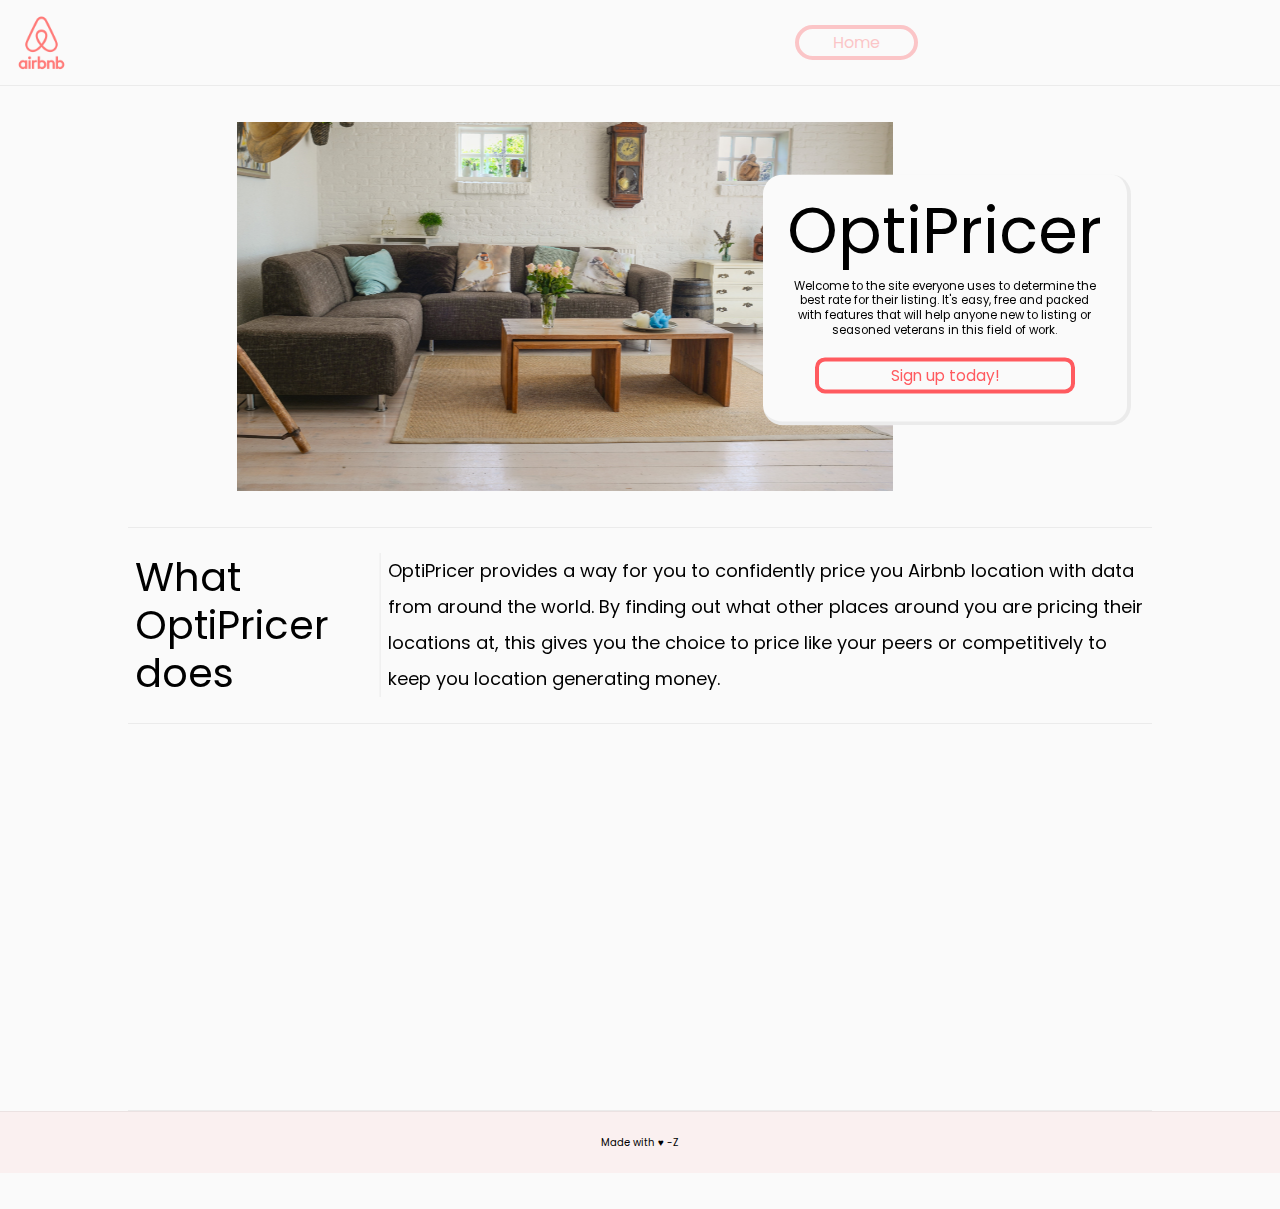
<file: index.html>
<!DOCTYPE html>
    <head>
        <meta charset="utf-8">
        <title>Landing Page</title>
        <meta name="viewport" content="width=device-width, initial-scale=1">
        <link rel="stylesheet" href="./styles/index.css">
    </head>
    <body>
        <header>
            <div id="logo"  >
                <img src="assets/images/logo.png" alt="red airbnb logo">
            </div>
            <nav id="navbar">
                <a href="./index.html" class="nav-button">Home</a>
                <a href="./about.html" class="nav-button">About</a>
                <a href="" id="last" class="nav-button">Sign In</a> 
            </nav>
            </div>
        </header>
        <div id="big-box">

            <section id="top-landing">
                <div id="top">
                    <img id="landing-img" src="./assets/images/top-img.jpg" alt="living room with a couch, coffee table, paintings and other knick-knacks">
                    <div id="top-welcome" >
                        <h1 id="ani">OptiPricer</h1>
                        <p>
                            Welcome to the site everyone uses to determine the best rate for their listing. It's easy, free and packed with features that 
                            will help anyone new to listing or seasoned veterans in this field of work.
                        </p>
                        <a>Sign up today!</a>
                    </div>
                </div>
            </section>

            <section id="product-description">
                <h3 id="product-description-title">What OptiPricer does</h3>
                <p id="product-description-content"> 
                    OptiPricer provides a way for you to confidently price you Airbnb location with data from around the world. 
                    By finding out what other places around you are pricing their locations at, this gives you the choice
                    to price like your peers or competitively to keep you location generating money.
                </p>
            </section>

            <section id="feature-set">
                <div class="cards">
                    <img src="./assets/icons/placeholder.png" alt="">
                    <h3>See Local Prices</h3>
                    <p>View local pricing from anywhere around the world</p>
                </div>
                <div class="cards">
                    <img src="./assets/icons/house.png" alt="">
                    <h3>Price Better</h3>
                    <p>Just by inputting your location information, OptiPricer can provide you the best price</p>
                </div>
                <div class="cards">
                    <img src="./assets/icons/photo-camera.png" alt="">
                    <h3>Add Photos</h3>
                    <p>Show off your location with photos in Optipricer</p>

                </div>
            </section>

        </div>
        <footer>
            Made with &#9829; -Z 
        </footer>
        <script src="https://cdnjs.cloudflare.com/ajax/libs/gsap/3.3.4/gsap.min.js"></script>
        <script src="./scripts/index.js"></script>
    </body>
</html>
</file>
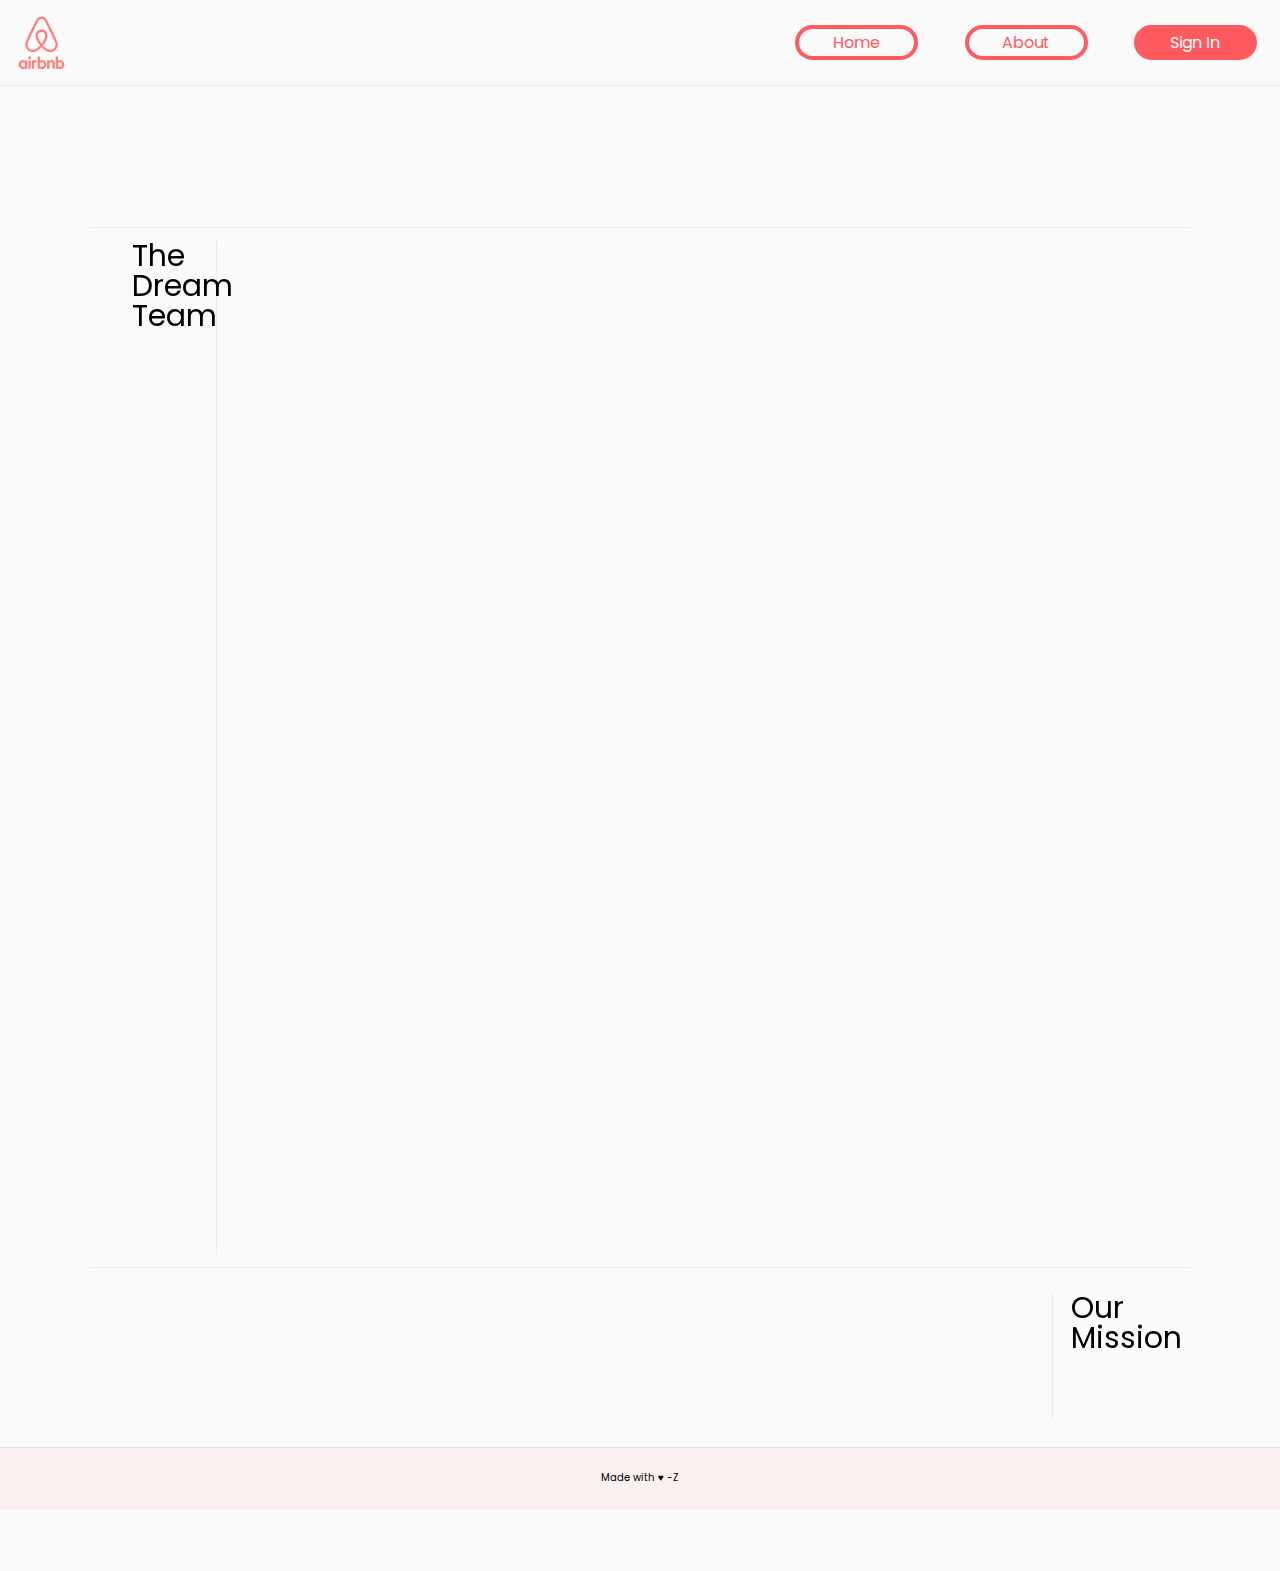
<file: about.html>
<!DOCTYPE html>
    <head>
        <meta charset="utf-8">
        <title>About Page</title>
        <meta name="viewport" content="width=device-width, initial-scale=1">
        <link rel="stylesheet" href="./styles/index.css">
    </head>
    <body>
        <header>
            <div id="logo"  >
                <img src="assets/images/logo.png" alt="red airbnb logo">
            </div>
            <nav id="navbar">
                <a href="./index.html">Home</a>
                <a href="./about.html">About</a>
                <a href="" id="last">Sign In</a> 
            </nav>
            </div>
        </header>
        <div id="big-box">

            <section id="top-about" >
                    <h2 class="cards">About Us</h2>
            </section>

            <section id="team">
                <div id="team-title">
                    <h3>The Dream Team</h3>
                </div>
                <div id="team-list">
                    <div class="cards">
                        <img src="./assets/images/9.PNG" alt="">
                        <h3>Dalton<br>Miller</h3>
                        <p>UI Designer</p>
                    </div>
                    <div class="cards">
                        <img src="./assets/images/5.PNG" alt="">
                        <h3>Edward<br>Przezdziecki</h3>
                        <p>Data Engineer</p>
                    </div>
                    <div class="cards">
                        <img src="./assets/images/11.PNG" alt="">
                        <h3>Griffin<br>Wilson </h3>
                        <p>ML Engineer</p>
                    </div>
                    <div class="cards">
                        <img src="./assets/images/12.PNG" alt="">
                        <h3>Lyndsi<br>Williams</h3>
                        <p>Project Lead</p>
                    </div>
                    <div class="cards">
                        <img src="./assets/images/7.PNG" alt="">
                        <h3>Nicole<br>Osborn</h3>
                        <p>React Specialist</p>
                    </div>
                    <div class="cards">
                        <img src="./assets/images/6.PNG" alt="">
                        <h3>Shayne<br>Smith</h3>
                        <p>Back End Specialist</p>
                    </div>
                    <div class="cards">
                        <img src="./assets/images/8.PNG" alt="">
                        <h3>Siegfried<br>Pham-Jaeckel</h3>
                        <p>React Specialist</p>
                    </div>
                    <div class="cards">
                        <img src="./assets/images/10.PNG" alt="">
                        <h3>Travis<br>Cain</h3>
                        <p>ML Engineer</p>
                    </div>
                    <div class="cards">
                        <img src="./assets/images/13.PNG" alt="">
                        <h3>Zavier<br>Guadalupe</h3>
                        <p>UI Designer</p>
                    </div>
                </div>
            </section>

            <section id="mission">
                <div id="mission-content">
                    <p class="cards">
                        We were tired of listing our properties lower than what our neighbors have been. 
                        We wanted a way to find out what was the best price we could list our properties for. 
                        So, our awesome team of devs created a site that will benefit mankind for years to come.
                        We utilize the top tier technologies from around the world and created the best-in-class listing research site so that you will never list below what you are worth ever again.
                    </p>
                </div>
                <div id="mission-title"> 
                    <h3>Our<br>Mission</h3>
                </div>
            </section>

        </div>
        <footer>
            Made with &#9829; -Z
        </footer>
        <script src="https://cdnjs.cloudflare.com/ajax/libs/gsap/3.3.4/gsap.min.js"></script>
        <script src="./scripts/index.js"></script>
    </body>
</html>
</file>
<file: styles/index.css>
/* http://meyerweb.com/eric/tools/css/reset/ 
   v2.0 | 20110126
   License: none (public domain)
*/
@import url(https://fonts.googleapis.com/css2?family=Poppins:wght@500&display=swap);/*font-family: 'Poppins', sans-serif;*/

html, body, div, span, applet, object, iframe,
h1, h2, h3, h4, h5, h6, p, blockquote, pre,
a, abbr, acronym, address, big, cite, code,
del, dfn, em, img, ins, kbd, q, s, samp,
small, strike, strong, sub, sup, tt, var,
b, u, i, center,
dl, dt, dd, ol, ul, li,
fieldset, form, label, legend,
table, caption, tbody, tfoot, thead, tr, th, td,
article, aside, canvas, details, embed, 
figure, figcaption, footer, header, hgroup, 
menu, nav, output, ruby, section, summary,
time, mark, audio, video {
	margin: 0;
	padding: 0;
	font: inherit;
    vertical-align: baseline;

}
/* HTML5 display-role reset for older browsers */
article, aside, details, figcaption, figure, 
footer, header, hgroup, menu, nav, section {
	display: block;
}
body {
    line-height: 1;
    min-height: 100vh;
    display: flex;
    flex-direction: column;
}
ol, ul {
	list-style: none;
}
blockquote, q {
	quotes: none;
}
blockquote:before, blockquote:after,
q:before, q:after {
	content: '';
	content: none;
}
table {
	border-collapse: collapse;
	border-spacing: 0;
}
/* ----------------------my stuff here---------------------- */
*{
    /* border:1px solid grey;   */

}
html{
    font-size: 62.5%;
    font-family: 'Poppins', sans-serif;
    background-color: rgb(250, 250, 250);
}

header{
    display: flex;
    align-items: center;
    font-size: 2.4rem;
    width: 100%;
    border-bottom: 1px solid rgba(105, 105, 105, 0.1);
}
header *{
    margin: 1% 0;
}
header #logo{
    display: flex;
    margin-left: 1%;
    width: 9%;
}
header #logo img{
    width: 50%;
}
header #navbar{
    display: flex;
    justify-content: flex-end;
    font-size: 1.6rem;
    width: 90%;
}
header #navbar a{
    width: 10%;
    font-size: 1.6rem;
    margin: 0 2%;
    text-align: center;
    border: 4px solid#FF5A5F;
    border-radius: 20px;
    padding: 0.5% 0;
    text-decoration: none;
    color: #FF5A5F;
    transition: all .3s ease-in-out;
    
}
header #navbar #last{
    background-color: #FF5A5F;
    color: white;
}
header #navbar #last:hover{
    background-color: #eb5358;
    color: white;
    border: 4px solid#eb5358;
}
header #navbar a:hover{
    background: #FF5A5F;;
    color: white;
    transition: all .3s ease-in-out;
}
#big-box{
    display: flex;
    flex-wrap: wrap;
    justify-content: center;
}
section{
    display: flex;
    justify-content: center;
    border-bottom: 1px solid rgba(105, 105, 105, 0.1);
    width: 80%;
}

/* top section */
#top {
    display: flex;
    margin: 2% 0;
    width: 80%;
    align-items: center;
    padding: 1.5% 0;
}
#top img{
    width: 80%;
}
#top-welcome{
    display: flex;
    flex-direction: column ;
    align-items: center;
    margin-left: -15%;
    background-color: rgb(250, 250, 250);
    border-bottom: 4px solid rgba(105, 105, 105, 0.1);
    border-right: 4px solid rgba(105, 105, 105, 0.1);
    border-radius: 20px;
    text-align: center;
    padding: 3%;

}
#top-welcome h1{
    font-size: 5vw;
    text-align: center;
    color: black;
}
#top-welcome p{
    font-size: 0.9vw;
    margin: 5% 0;
    line-height: 1.3;
}
#top-welcome a{
    width: 80%;
    margin: 1% 2%;
    text-align: center;
    border: 4px solid#FF5A5F;;
    border-radius: 10px;
    padding: 0.5% 0;
    text-decoration: none;
    color: #FF5A5F;
    transition: all .3s ease-in-out;
    font-size: 1.2vw;
    padding: 2% 0;
    
}
#top-welcome a:hover{
    background: #FF5A5F;;
    color: white;
    border: 4px solid white;
    transition: all .3s ease-in-out;
    cursor: pointer;
}

/* product description */
#product-description{
    display: flex;
    align-items: center;
    padding: 2% 0;
}
#product-description h3{
    font-size: 4rem;
    border-right: 1px solid rgba(105, 105, 105, 0.1);
    padding-right: 5%;
    line-height: 1.2;
}
#product-description p{
    font-size: 1.8rem;
    line-height: 2;
    padding-left: 2%;
}

/* list section */
#feature-set {
    display: flex;
    font-size: 3rem;
    justify-content: space-around;
}
#feature-set div{
    display: flex;
    flex-direction: column;
    align-items: center;
    width: 25%;
    border-bottom: 4px solid rgba(105, 105, 105, 0.1);
    border-right: 4px solid rgba(105, 105, 105, 0.1);
    border-radius: 20px;
    text-align: center;
    justify-content: baseline   ;    
    padding: 2% 0;
    margin: 5% 0;
}
#feature-set img{
    width: 10rem; 
    height: 10rem;
}
#feature-set h3{
    margin: 5% 0;
    color: #FF5A5F;

}
#feature-set p{
    font-size: 1.6rem;
    width: 80%;
    line-height: 1.3;
}
/* footer section */
footer {
    display: flex;
    justify-content: center;
    width: 100%;
    align-content: center;
    padding: 2% 0;
    border-top: 1px solid rgba(105, 105, 105, 0.1);
    background-color: #ff5a6010;
    margin-top: auto;
    /* font-size: 2em; */

}


@media (max-width: 800px) {
    header{ 
        width: 100%;
    }
    header #navbar a{
        font-size: 1.2rem;
        border: 2px solid #FF5A5F;
    }
    #top-landing{
        padding-bottom: 10%;
    }
    #top{
        flex-wrap: wrap;
        justify-content: space-evenly;
        width: 90%;
        margin-top: 8%;
    }
    #top h1{
        font-size: 8rem;
    }
    #top div{
        width:100%;
        max-height: 200px;
        margin: 0;
        border: 0;
    }
    #top p{
        font-size: 1.4rem;
        width: 90%;

    }
    #top a{
        width: 50%;
        font-size: 1.2rem;
    }
    #top-welcome p{
        line-height: 2;
    }
    #product-description{
        flex-direction: column;
        text-align: center;
    }
    #product-description h3{
        border-right: 0;
        margin: 5% 0 5% 0;
    }
    #product-description p{
        flex-direction: column;
        text-align: left;
        font-size: 1.6rem;
    }
    #feature-set div{
        width: 30%;
    }
    #feature-set h3{
        margin: 15% 0;
        border-right: 0;
        font-size: 1.4rem;
    }
    #feature-set p{
        font-size: 1.2rem;
    }
    #feature-set img{
        width: 5rem;
        height: 5rem;
    }
    #feature-set{
        font-size: 1.6rem;
    }
}
@media (max-width: 500px){
    #top{
        margin-bottom: 15%;
    }
    
}
/*-------------------------------  about.html  -----------------------------------*/
#top-about{
    display: flex;
    flex-direction: column ;
    align-items: center;
    border-bottom: 1px solid rgba(105, 105, 105, 0.1);
    text-align: center;
    padding: 3%;
}
#top-about h2{
    font-size: 5vw;
    text-align: center;
    color: black;
}
#team{
    display: flex;
    padding: 1% 0;
    font-size: 3rem;
    width: 86%;
    
}
#team p{
    font-size: 1.5rem;
    color: #FF5A5F;
}
#team-title{
    width: 8%;
}

#team-list{
    display: flex;
    flex-wrap: wrap;
    justify-content: space-evenly;
    width: 85%;
    border-left: 1px solid rgba(105, 105, 105, 0.1);
}
#team-list div{
    width: 20%;
    border-bottom: 4px solid rgba(105, 105, 105, 0.1);
    border-right: 4px solid rgba(105, 105, 105, 0.1);
    border-radius: 20px;
    text-align: center;
    padding: 3%;
    margin: 2%;
}
#team-list img{
    width: 80%;
    border-radius: 20px;
}
#mission {
    display: flex;
    padding: 1% 0;
    font-size: 3rem;
    flex-wrap: wrap;
    border-bottom: 0;
    width: 86%;
    padding: 2% 0;
}
#mission-title{
    width: 10%;
    padding-left: 2%;
}
#mission-content{
    display: flex;
    flex-wrap: wrap;
    justify-content: space-evenly;
    width: 85%;
    border-right: 1px solid rgba(105, 105, 105, 0.1);
    font-size: 1.6rem;
    line-height: 2;
    padding-right: 2%;
}

@media (max-width: 800px) {
    #top-about{
        width: 85%;
    }
    #top div{
        width:100%;
        max-height: 200px;
        margin: 0;
        border: 0;
    }
    #top a{
        width: 50%;
        font-size: 1.2rem;
    }
    #mission-title, #team-title{
        font-size: 1.6rem;
        text-align: center;
        width: 40%;
        padding: 0;
    }
    #team{
        flex-direction: column;
        flex-wrap: wrap;
        justify-content: space-evenly;
        width: 90%;
        align-items: center;
    }
    #team p{
        font-size: 1rem;
    }
    #team-title{
        width: 30%;
    }
    #team-title div{
        display: flex;
        justify-content: center;
        width: 40%;
    }
    #team-list{
        font-size: 1.2rem;
        border: 0;
        width: 100%
    }
    #team-list div{
        width: 20%   
    }
    #team-list img{
        width: 80%;
        border-radius: 10px;
    }
    #mission-title{
        margin-bottom: 2%;
    }
    #mission-content{
        display: flex;
        border: 0;
        order: 1;
    }
    #mission-content p{
        font-size: 1.2rem;
        line-height: 1.5;
        width: 100%;
        text-align: left;
    }
}
</file>
